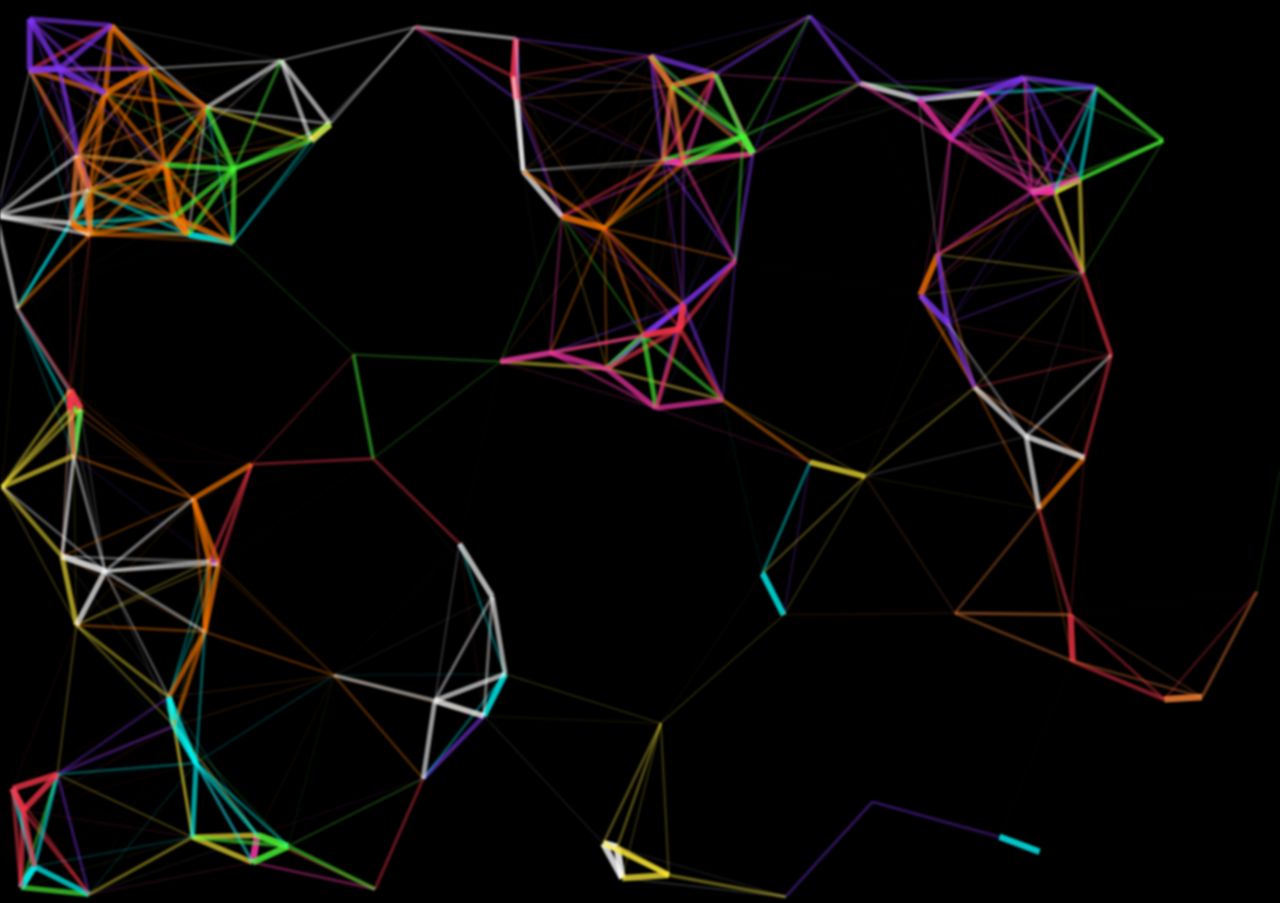
<file: PoCs/graphic/index.html>
<!DOCTYPE html>
<html>
<head>
	<title>test canvas</title>
	<script src="jquery-1.11.0.min.js"></script>
	<script src="lsd.js"></script>
	<link rel="stylesheet" type="text/css" href="style.css" />
</head>
<body>
<canvas id="display"></canvas>
</body>
</html>
</file>
<file: PoCs/graphic/style.css>
html, body, div, span, applet, object, iframe,
h1, h2, h3, h4, h5, h6, p, blockquote, pre,
a, abbr, acronym, address, big, cite, code,
del, dfn, em, img, ins, kbd, q, s, samp,
small, strike, strong, sub, sup, tt, var,
b, u, i, center,
dl, dt, dd, ol, ul, li,
fieldset, form, label, legend,
table, caption, tbody, tfoot, thead, tr, th, td,
article, aside, canvas, details, embed,
figure, figcaption, footer, header, hgroup,
menu, nav, output, ruby, section, summary,
time, mark, audio, video {
    margin: 0;
    padding: 0;
    border: 0;
    font-size: 100%;
    font: inherit;
    vertical-align: baseline;
}
/* HTML5 display-role reset for older browsers */
article, aside, details, figcaption, figure,
footer, header, hgroup, menu, nav, section {
    display: block;
}
body {
    line-height: 1;
    overflow: hidden;
    background-color: #000000;
}
ol, ul {
    list-style: none;
}
blockquote, q {
    quotes: none;
}
blockquote:before, blockquote:after,
q:before, q:after {
    content: '';
    content: none;
}
table {
    border-collapse: collapse;
    border-spacing: 0;
}
</file>
